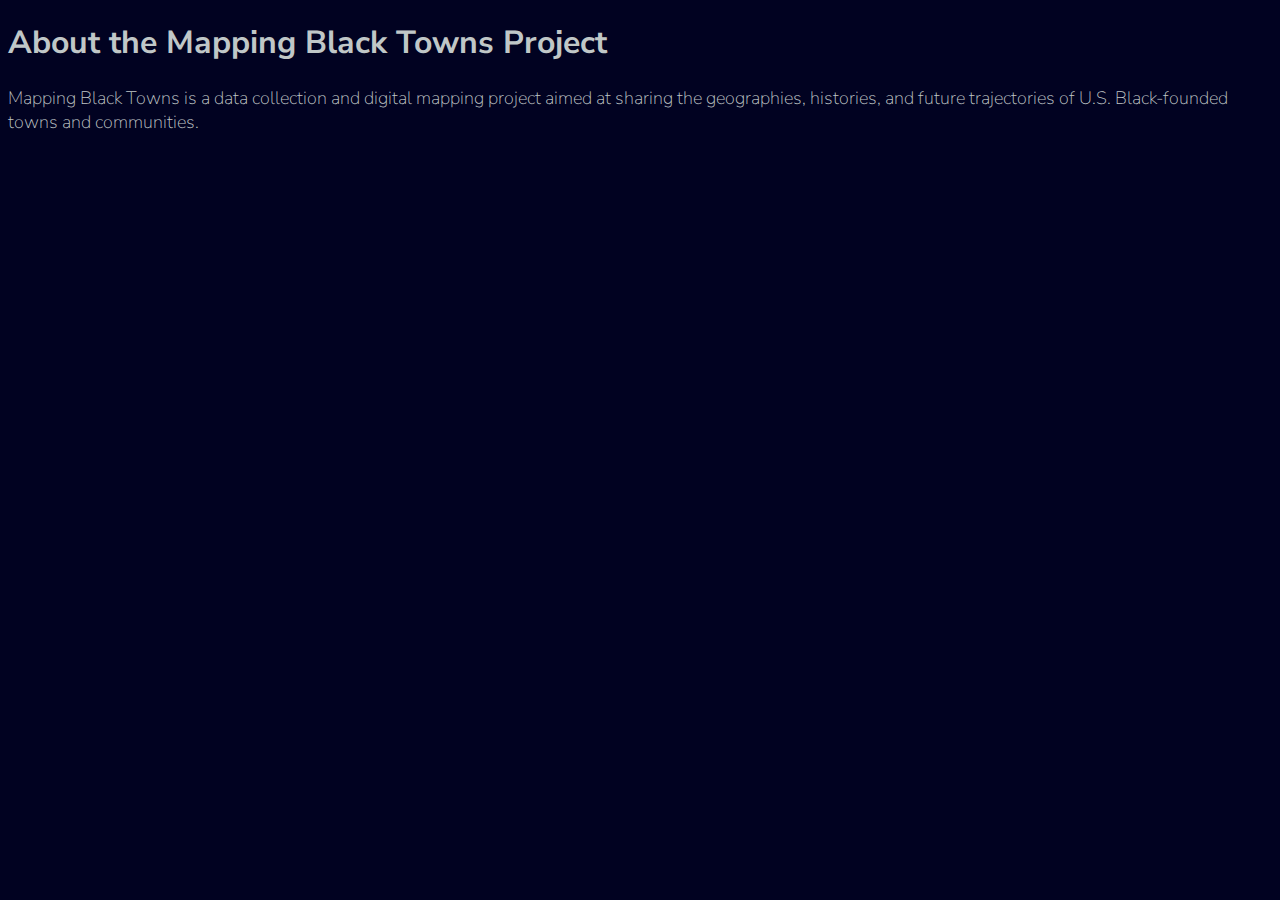
<file: about.html>
<!DOCTYPE html>
<html lang="en">
<head>
    <meta charset="UTF-8">
    <meta http-equiv="X-UA-Compatible" content="IE=edge">
    <meta name="viewport" content="width=device-width, initial-scale=1.0">
    <!-- <link rel="stylesheet" href="./css/styleall.css"> -->
    <link rel="preconnect" href="https://fonts.googleapis.com">
    <link rel="preconnect" href="https://fonts.gstatic.com" crossorigin>
    <link href="https://fonts.googleapis.com/css2?family=Nunito+Sans:ital,wght@0,200;0,300;1,300&display=swap" rel="stylesheet">
    <title>About</title>
</head>
<style>
    body {
    font-family: 'Nunito Sans', sans-serif;
    font-size: 4.5vw;
    background-color: #010221;
  }
    h1 {
    font-family: 'Nunito Sans', sans-serif;
    font-weight: bold;
    font-size: 32px;
    color: rgb(192, 199, 199);
    position: relative;
    text-align: left;
}

p {
    font-family: 'Nunito Sans', sans-serif;
    font-weight: lighter;
    font-size: 18px;
    color: rgb(192, 199, 199);
    position: relative;
    text-align: left;
}
</style>
<body>
    <h1>About the Mapping Black Towns Project</h1>
    <p>Mapping Black Towns is a data collection and digital mapping project aimed at sharing the geographies, histories, and future trajectories of U.S. Black-founded towns and communities.</p>

</body>
</html>
</file>
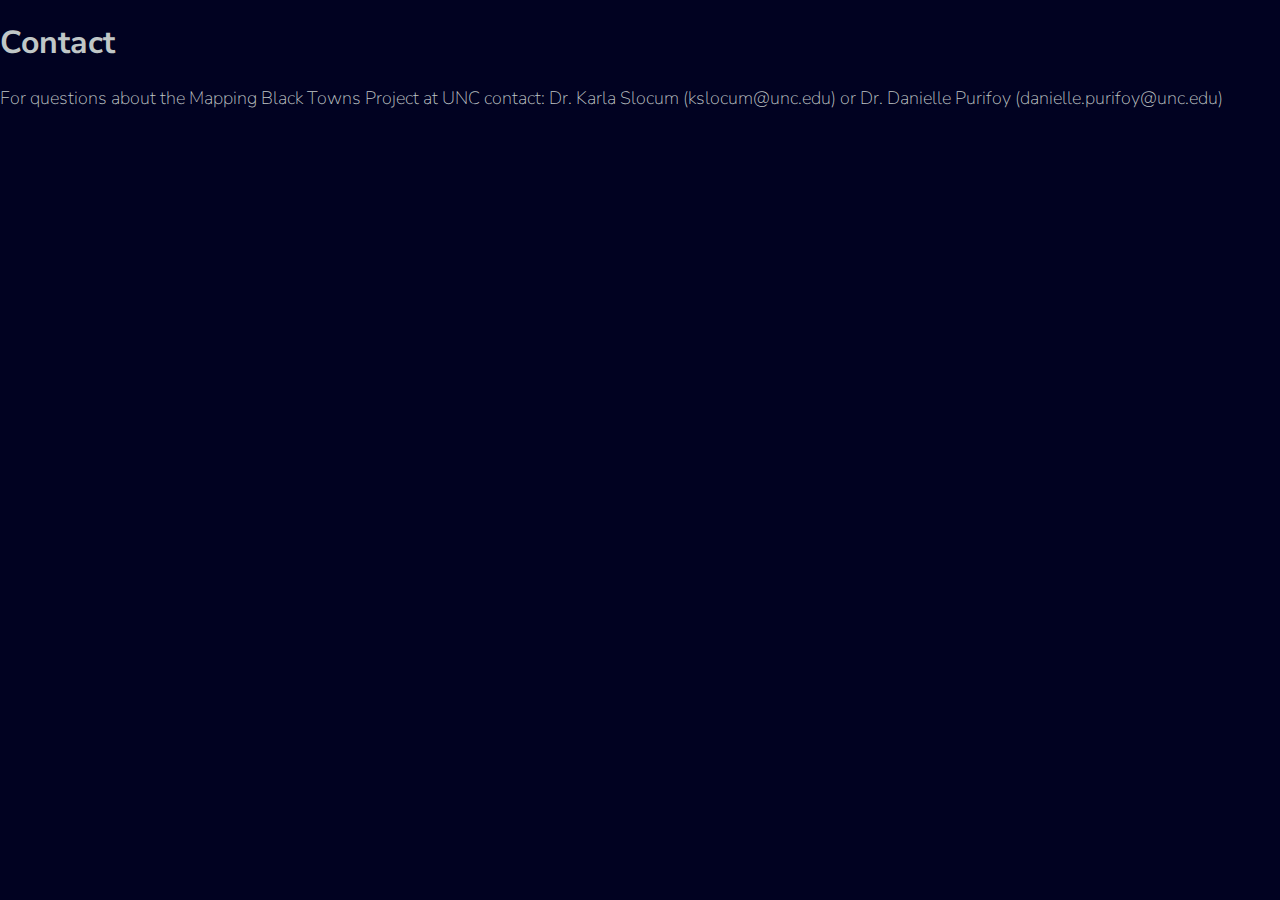
<file: contact.html>
<!DOCTYPE html>
<html lang="en">
<head>
    <meta charset="UTF-8">
    <meta http-equiv="X-UA-Compatible" content="IE=edge">
    <meta name="viewport" content="width=device-width, initial-scale=1.0">
    <link rel="stylesheet" href="./css/styleall.css">
    <link rel="preconnect" href="https://fonts.googleapis.com">
    <link rel="preconnect" href="https://fonts.gstatic.com" crossorigin>
    <link href="https://fonts.googleapis.com/css2?family=Nunito+Sans:ital,wght@0,200;0,300;1,300&display=swap" rel="stylesheet">
    <title>Contact</title>
</head>
<style>
    body {
    font-family: 'Nunito Sans', sans-serif;
    font-size: 4.5vw;
    background-color: #010221;
  }
    h1 {
    font-family: 'Nunito Sans', sans-serif;
    font-weight: bold;
    font-size: 32px;
    color: rgb(192, 199, 199);
    position: relative;
    text-align: left;
}

p {
    font-family: 'Nunito Sans', sans-serif;
    font-weight: lighter;
    font-size: 18px;
    color: rgb(192, 199, 199);
    position: relative;
    text-align: left;
}

</style>
<body>

    <h1>Contact</h1>
    <p>For questions about the Mapping Black Towns Project at UNC contact: Dr. Karla Slocum (kslocum@unc.edu) or Dr. Danielle Purifoy (danielle.purifoy@unc.edu)
    </p>

</body>
</html>
</file>
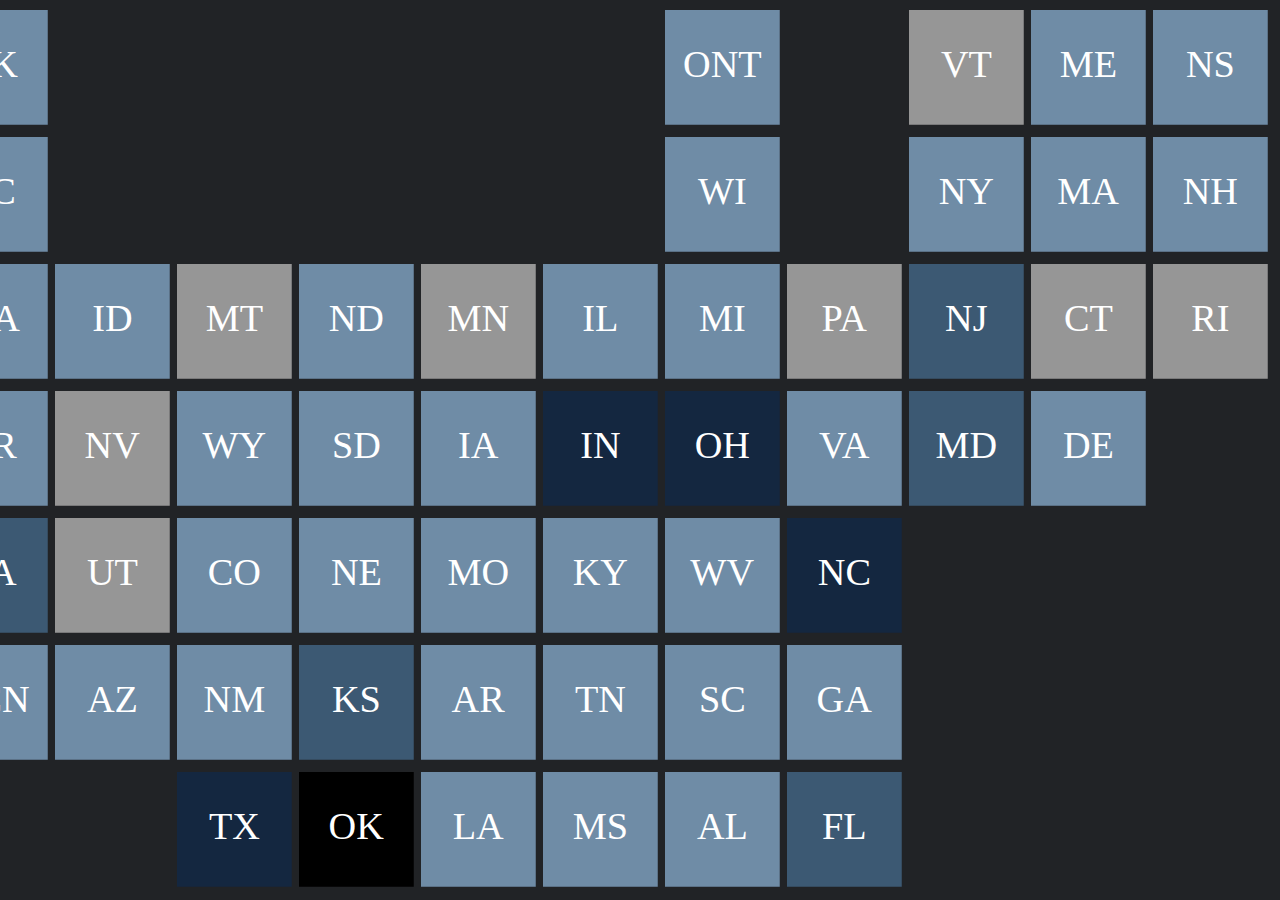
<file: cartotest/cartogram copy.html>
<!DOCTYPE html>
<html lang="en">
<head>
    <meta charset="UTF-8">
    <meta http-equiv="X-UA-Compatible" content="IE=edge">
    <meta name="viewport" content="width=device-width, initial-scale=1.0">
    <title>Test Loop Rect</title>
<script src="../js/createSVG.js"></script>
<script src="../data/BTM_Cartogram.js"></script>
<script src="../js/makeList.js"></script>

<style>
    #test{
        padding: 0;
        margin: 0;
        /* left: 0; */
        top: 0;
        z-index: 1;
    }
    #cartoInfo{
        overflow: scroll
    }
    #titleCarto{
        margin-top: 10px;
        text-align: center;
        padding: 0px;
        color: white;
        /* font-size: 8vh;  */
      /* i need to put 10vh for vertical cellphone position */
    }
    #subTitleCarto{
        padding: 0px;
        margin-top: 10px;
        margin-bottom: 5px;
        color: rgb(171, 242, 247);

        text-align: center;}
        
    
    #stateCarto{
        margin: 5px;
        text-align: left;
        margin-left: 10px;
        color: white;
        /* font-size: 7vh;  */
    }
    #numberCarto{
        text-align: left;
        margin-left: 10px;
        color: white;
        /* position: absolute; */
        z-index: 0;
    }
    #lineDivision{
        background-color: rgb(63, 63, 63);
        height: 2px;
        margin: 5px;
        /* position: absolute; */
        /* z-index: 100; */

    }
    .infoItem {
        margin: 5px;
    }
    body{
        background-color:#212326;
    }
</style>

</head>
<body>
    <!-- Add to svgs: On hover display state name and number of towns identified// -->
<!-- Add title: Number of Black Towns Identified By State -->
<!-- Add legend (5 classes): - (1) None; (2) 1-9; (3) 10-19; (4) 20-29; (5) 30 or more -->
<!-- <div id= "test1" style="background-color: burlywood; position: absolute; left: 50%; width: 100%; height: 300px;"></div> -->
<!-- <h3>7 x 7 squares</h3> -->
<!-- //on hover display state name and number of towns identified// -->
<!-- <div id= "test" style="background-color: #212326; position: absolute; width: 600px; height: 500px;"></div> -->
<!-- <div id= "test" style="background-color: #212326; position: absolute; height: 100%; aspect-ratio: 1.2;"></div> -->
<div id= "test" style="background-color: #212326; position: absolute;"></div>
<div id= "cartoInfo" style="background-color: #212326; position: absolute; "></div>
<div id= "cartoList" style="background-color:  #212326; position: absolute;width: 600px"></div>

<!-- <div id= "info" style="background-color: #212326; position: absolute; left: 610px; width: 200px; height: 500px;"> -->
    <p style="color:white;">State</p> 
    <!-- center and size -->
    <br>
    <br>
    <p style="color:white;">Number of Towns</p>
    <p style="color:white;">Town List</p>
    <!-- each town will have a link to map or images or page-->


    <p> </p>

</div>

<script>
    cartogram.data.state = dataCarto.ST_ABBRV; // data with the State Abbreviations
    cartogram.data.value = dataCarto.TOWNS; // data with the number of towns
    cartogram.data.x = dataCarto.X; // data with the x coordinate
    cartogram.data.y = dataCarto.Y; // data with the y coordinate 
    cartogram.colorArray = ['#969696','#6F8CA6','#3C5973','#142740','#081526'], //set the color in increasing value // somethink is wrong with Oklahoma
    cartogram.colorClass = [0,9,19,30,56]; // set value of color less or equal than
    cartogram.xy = [11,7]
    cartogram.xBorder = 3
    cartogram.yBorder = 10


    function onResize(divID, infoID, listID) {
        // location.reload()
        var daDiv = document.getElementById(divID)
        var infoDIV = document.getElementById(infoID)
        var listDIV = document.getElementById(listID)
        daDiv.innerHTML = '';
        infoDIV.innerHTML = '';
        listDIV.innerHTML = '';
        if (3*window.innerHeight < 2.5*window.innerWidth) 
        
        {
            // console.log('landscape')
            daDiv.style.height = window.innerHeight + 'px';
            daDiv.style.width = window.innerHeight * 1.5 + 'px'
            daDiv.style.left = (window.innerWidth - (window.innerHeight * 1.5)) + 'px'
            daDiv.style.top = '0px'
            // if you want the cartogram in the left change this

            infoDIV.style.height = window.innerHeight*.3 + 'px'
            infoDIV.style.width = (window.innerWidth - (window.innerHeight * 1.5)) + 'px'
            infoDIV.style.top = '0px'
            infoDIV.style.left = '0px' // if you want the cartogram in the left change this
            // infoDIV.style.left = window.innerHeight * 1.2 + 'px'
            listDIV.style.height = window.innerHeight*.7 + 'px'
            listDIV.style.width = (window.innerWidth - (window.innerHeight * 1.5)) + 'px'
            listDIV.style.top = window.innerHeight*.3 + 'px'
            listDIV.style.left = '0px'
       
        } else {
            // console.log('portrait') 
            var firstLine = (.25/(innerHeight/innerWidth))*(window.innerHeight - (window.innerWidth * .667))
            // if (firstLine < 100){firstLine = 100}

            var secondLine = firstLine + (window.innerWidth * .667)
            // console.log(firstLine, secondLine, window.innerWidth, window.innerHeight )
            infoDIV.style.width = window.innerWidth + 'px'
            infoDIV.style.height = firstLine + 'px'
            // infoDIV.style.height = (window.innerHeight - (window.innerWidth * .667)) + 'px'
            infoDIV.style.top = '0px'
            // infoDIV.style.top = window.innerWidth * .833 + 'px'
            infoDIV.style.left = '0px'


            daDiv.style.width = window.innerWidth + 'px';
            daDiv.style.height = window.innerWidth * .667 + 'px'
            
            daDiv.style.top = firstLine + 'px'
            // daDiv.style.top = (window.innerHeight - (window.innerWidth * .667)) + 'px'
            daDiv.style.left = '0px'


            listDIV.style.height = (window.innerHeight - secondLine) + 'px'
            listDIV.style.width = window.innerWidth + 'px'
            listDIV.style.top = secondLine + 'px'
            listDIV.style.left = '0px'

            }

            cartogram.size = document.getElementById(divID).getBoundingClientRect().width * .085 
            cartogram.fontSize = cartogram.size/3 //'20'//'20'
            cartogram.makeRectangle(divID)
            mL.fontSize = cartogram.fontSize
            console.log(listID)
            mL.make(infoID, listID)
        }
    onResize('test', 'cartoInfo', 'cartoList')
window.addEventListener("orientationchange", function(event) {
    onResize('test', 'cartoInfo', 'cartoList')
    // location.reload()
});

window.addEventListener("resize", function(event) {
    onResize('test', 'cartoInfo', 'cartoList')
    // location.reload()
});


</script>

</body>
</html>
</file>
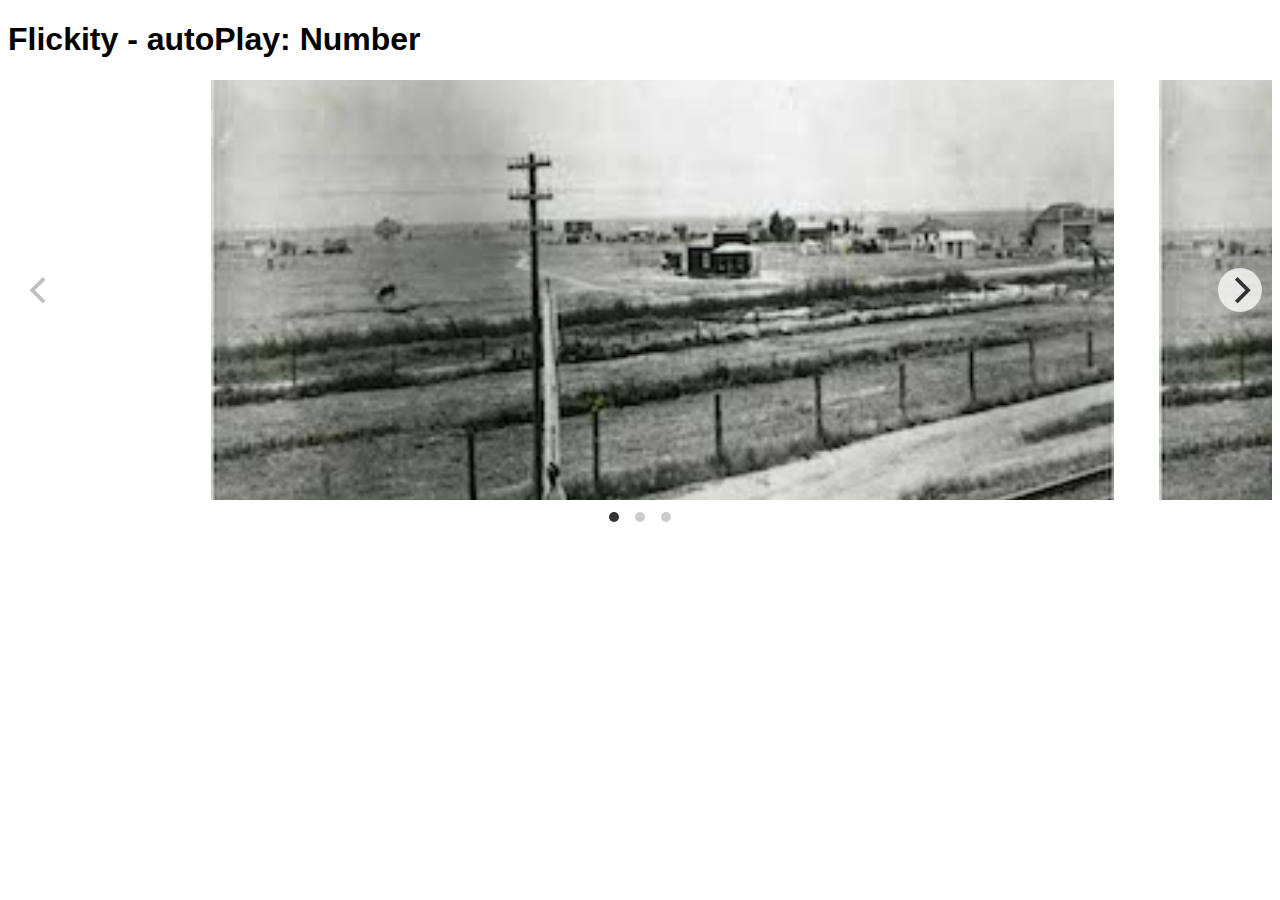
<file: js/flickity/flicktyTest.html>
<!-- code from code pen  -->
<!DOCTYPE html>
<html lang="en">
<head>
    <meta charset="UTF-8">
    <meta http-equiv="X-UA-Compatible" content="IE=edge">
    <meta name="viewport" content="width=device-width, initial-scale=1.0">
    <title>Document</title>
    <link rel="stylesheet" href="./flickity.css">

<style>* { box-sizing: border-box; }

    body { font-family: sans-serif; }
    
.carousel {
      background: #EEE;
    }
    
.main-carousel {
  width: 100%;
  align-items: center;
  margin-top: 1%;
  left: 0;
  /* margin-left: 5%; */
  height: 420px;
}

.carousel-cell {
  width: 75%; /* full width */
  /* padding-left: 10px; */
  height: 100%;
  background: #fff;
  /* center images in cells with flexbox */
  display: flex;
  align-items: center;
  justify-content: center;
}
    
    /* cell number */
    .carousel-cell:before {
      display: block;
      text-align: center;
      content: counter(gallery-cell);
      line-height: 200px;
      font-size: 80px;
      color: white;
    }
    
.carousel-cell img {
  display: block;
  max-height: 100%;
    overflow: hidden;
    object-fit: cover;
    /* height: 100%; */
    /* margin: 0%; */
    position: relative;
    display: block;
    margin-left: auto;
    margin-right: auto;
    /* margin-top:  */
}
    </style>
</head>
<body>
    <script src="./flickity.pkgd.min.js"></script>

<h1>Flickity - autoPlay: Number</h1>

<!-- Flickity HTML init -->
<!-- <div class="carousel" data-flickity='{ "autoPlay": 1500 }'> -->
<div class="main-carousel" data-flickity='{ "autoPlay": 1500, "pauseAutoPlayOnHover": false }'>  
  <div class="carousel-cell">
        <img class="carousel-cell-image" src="Allensworth_1915.jpg" style="width:100%">
  </div>
  <div class="carousel-cell">
    <img class="carousel-cell-image" src="Allensworth_1915.jpg" style="width:100%">
</div>
  <div class="carousel-cell">
    <div class="mySlides fade">
      <img class="carousel-cell-image" src="Allensworth_1915.jpg" style="width:100%">
      <div class="text">Negro Year Book, 1916-1917. Tuskegee Institute.</div>
    </div>
  </div>

</div>
<script>
var flkty = new Flickity( '.main-carousel', {
  on: {
    ready: function() {
      console.log('Flickity is ready');
    },
    change: function( index ) {
      console.log( 'Slide changed to' + index );
    }
  }
});
flkty.playPlayer()
</script>
</body>
</html>
</file>
<file: css/styleall.css>
body {
    font-family: 'Nunito Sans', sans-serif;
    font-size: 4.5vw;
    background-color: #212326;
    /* max-width: 100%; */
    /* overflow-x: hidden; */
    padding: 0%;
    margin: 0%;
    min-height: 100%;
    -webkit-touch-callout: none;
    -webkit-user-select: none; 
    -khtml-user-select: none; 
       -moz-user-select: none; 
        -ms-user-select: none; 
            user-select: none;
    
  }

p {
  font-family: 'Nunito Sans', sans-serif;
  font-weight: normal;
}

img {
    overflow: hidden;
    object-fit: cover;
    /* margin: 0%; */
    position: relative;
    display: block;
    margin-left: auto;
    margin-right: auto;
    /* margin-top:  */
}

#allContainer {
    /* display: flex; */
    justify-content: center;  
    width: 100%;
    height: 90%;
    top: 0px;
    position: absolute;
}
#infoImage{
  margin: 0%;
  padding-top: 1%;
  width: 100%;
  vertical-align: middle; 
  color: white;
  text-align: center;
  background-color: #212326;
  font-size: 14px;
  height: 44px;
  border: 3px solid white;
}
#timgContainer {
        /* border: 5px;
        padding: 5px;
        display: grid; */
        justify-content: center;    
        background-color:#212326;
        width: 100%;
        /* max-width: 72rem;
        min-width: 320px; */
        height: 80%;
        gap: 1px;
        
}


#tContainer {
    /* grid-row-gap: 1px; */
    /* background-color: white; */
    vertical-align: middle;
    border: 3px solid white;
    margin: 0%;
    width: 100%;
    display: flex;
    flex-direction: row;
    min-height: 40px;
    /* justify-content: center;
    text-align: center; */

}
#imgContainer {
    position: relative;
    background-color:#212326;
    border: 3px solid white;
    overflow: hidden;
    margin: 0%;
    height: 100%;
    width: 100%;
    
}

#infoContainerAAG {
    padding: 0%;
    margin: 0%;
    background-color: #212326;
    position: absolute;
    width: 100%;
    height: 50px;
    display: flex;
    flex-direction: row;
    justify-content: center;
    border: 3px solid white;

  }
.tDiv {
    display: inline;
    justify-content: center; 
    align-items: center;
    color: white;
    border: 1px solid white;
    vertical-align: middle; 

    background-color: #212326;
    position: relative;
    height: 100%;
    width: 100%;
    /* width: 100%; */
    text-align: center;
    margin: 0%;
    padding: 0%;
    display: inherit;
}
.asdadstP {
    vertical-align: middle; 
    color: white;
    text-align: center;
    font-size: 6.5vw;
    padding: 0%;
    margin: 0%;/* very important for the text to cover the entire div */
}

.infoButton {
    display: inline;
    width: 100%;
    position: relative;
    font-size: 16px;
    align-items: center;
    text-align: center;
    /* padding: 0%; */
    margin: 0%;
    vertical-align: middle; 
    color: white;
    border: 1px solid white;
}
  
  
    #imgContainer {
        background-color:#212326;
        position: relative;
        width: 100%;
        }
    
        #tContainer {
        top: 0%;
        width: 100%;
        height: 10%;
        position: relative;
        font-size: 25px;}
        
          .tSmall{
            height: 100%;
            font-size: 15px;

          }
  

    #test{
        padding: 0;
        margin: 0;
        left: 0;
        top: 10%;
        z-index: 1;
        height: 100%;
        height: 100%;
      }
#nada{
  background-color: #ddddb2;
}
    #listOfTowns{
        height: 60%;
        overflow: scroll;
        border-bottom: 1px solid rgb(63, 63, 63);

    }
    #cartoList{
        /* overflow: auto; */
    }

    /* #cartoInfo{
      height: 100%;
    } */
   
    #titleCarto{
        margin-top: 10px;
        text-align: center;
        padding: 0px;
        color: white;
        font-size: 1.5vw ;
        font-family: 'Nunito Sans', sans-serif;
    }
    #subTitleCarto{
        padding: 0px;
        margin-top: 10px;
        margin-bottom: 5px;
        color: rgb(171, 242, 247);
        font-family: 'Nunito Sans', sans-serif;
        text-align: center;}
        
    #stateCarto{
        margin: 5px;
        text-align: left;
        margin-left: 10px;
        color: white;
        font-family: 'Nunito Sans', sans-serif;
    }
    #numberCarto{
        text-align: left;
        margin-left: 10px;
        color: white;
        /* position: absolute; */
        z-index: 0;
        font-family: 'Nunito Sans', sans-serif;
    }
    #lineDivision{
        background-color: rgb(63, 63, 63);
        height: 2px;
        margin: 5px;
        /* overflow: hidden; */
        /* position: absolute; */
        /* z-index: 100; */

    }
    
    .infoItem {
        margin: 5px;
        color: azure;
        overflow: scroll

    }

    #firstPage{
      background-color:#212326;
      height: 90%;
      width: 99%;
      position: absolute;
      top: 0px;
      z-index: 1;
    }
    #firstTransition{
      width: 100%;
      height: 40px;
      background-color: #212326;
      position:absolute;
      top: 95%;
      z-index: 0;
    }
    #secondPage{
      top:95%;
      position:absolute;
      z-index: 2;
    }
    #secondTransition{
      width: 100%;
      height: 40px;
      background-color: #212326;
      position:absolute;
      top: 200%;
      z-index: 0;
    }

    #thirdPage{
      top:205%;
      width:100%;
      height: 100%;
      position:absolute;
      background-color:#212326;
      z-index: 3;
    }
    .carousel {
      background: #212326;
    }
    
    .main-carousel {
      width: 100%;
      align-items: center;
      /* margin-top: 1%; */
      /* left: 0; */
      /* margin-left: 5%; */
      height: 100%;

    }

.carousel-cell {
  width: 100%; /* full width */
  /* padding-left: 10px; */
  left: 0%;
  height: 100%;
  background:#212326;
  /* center images in cells with flexbox */
  display: flex;
  align-items: center;
  justify-content: center;
}
    
    /* cell number */
    .carousel-cell:before {
      display: block;
      text-align: center;
      /* content: counter(gallery-cell); this is the section needed to shift the slide to the side to show the next*/
      /* line-height: 200px; */
      /* font-size: 80px; */
      /* color: white; */
    }
    
.carousel-cell img {
  display: block;
  /* max-height: 100%; */
    /* overflow: hidden; */
    object-fit: cover;
    height: 100%;
    /* width: 100%; */

    /* margin: 0%; */
    position: relative;
    display: block;
    margin-left: auto;
    margin-right: auto;
    /* margin-top:  */
}

/* third page divs */
#largeDiv{
  text-align: center;
  margin: 0;
  padding: 0;
  padding-bottom: 15px;
  right: 0px;
  /* height: 100%; */
  width: 100%;
  position: relative;

}
#titleDiv{
text-align: center;
font-size: x-large;
position: absolute;
/* background-color: aquamarine; */
width: 100%;  
height: 30px;  
top: 1%;
padding: 0%;
margin: auto;
z-index: 900;
}
#daTitle{
      /* left:60%; */
      margin: auto; 
      background-color:white;
      opacity: .85;
      width: 300px;
      font-size: 20px;
      z-index: 900;
}
#daMap {
  width: 100%;
  height: 330px;
  position: relative;
  margin: 0;
  padding: 0;
  right: 0;

}
#container {
  display: grid;
  width: 100%;
  justify-content: center; 
  /* height: 30px; */
  /* width: 330px; */
  /* height: 50%; */
/* the following will allow it to be in the middle  */
  background-color: whitesmoke;
  opacity: 0.85; 
  /* margin: auto // important for centering  */
  margin: auto;
  position: absolute;
  z-index: 100;
  


}
#svgDiv{
        /* margin: auto // important for centering  */
margin: auto;
position: relative;
display: inherit;
width: 330px;
height: 45px;
/* bottom: 0; */

}
.incorporated{
  stroke: black;
  fill: #464545;
  stroke-linecap:round;
  stroke-width:.2;
  stroke-dasharray:1,1;
  pointer-events: visible;
  cursor: pointer;
}
.unincorporated{
stroke: none;
  fill: #301f7e;
  stroke-linecap:round;
  stroke-width:.2;
  stroke-dasharray:1,1;
  pointer-events: visible;
  cursor: pointer;
}
.clickable{
pointer-events: visible;
/* fill:black; 
stroke:none */
}
#pauseBot{
pointer-events: visible;
stroke: black;
cursor: pointer;
}

#iPlayBot{
pointer-events: visible;
stroke: black;
/* stroke: none; */
fill:black;
cursor: pointer;
}
#oPlayBot{
pointer-events: visible;
stroke: black;
/* fill:none; */
fill:black;
cursor: pointer;

}
#iText{
  font-size:9px;
  /* cursor: pointer; */
}
#uText{
  font-size:9px;
  /* cursor: pointer; */
}

.tick{
stroke: black;
}
.tickText{
text-anchor:middle;
}
.wideLine{
stroke-width: 2px;
}
#info{
margin: auto;
width:100%;
height: 300px;
display: grid;
/* background-color: blueviolet; */
position: relative;
}
.infoTab{
font-size: small;
color: whitesmoke;
margin: 5px;
margin-left: 10px;
padding: 0;
overflow: scroll;
width: 100%;
}

#svgIconTag{
stroke:orange

}

#svgIconCircle{
stroke:pink

}
#infoContainer{
text-align: left;
position: absolute;
width: 100%;
top:400px
}

/* Turn off parallax scrolling for all tablets and phones. Increase/decrease the pixels if needed */
@media only screen and (max-device-width: 1366px) {
  .parallax {
    background-attachment: scroll;
  }
}

#slider{
  z-index: 999;
}

.transparent{
  fill:none;
  stroke: none;
}
</file>
